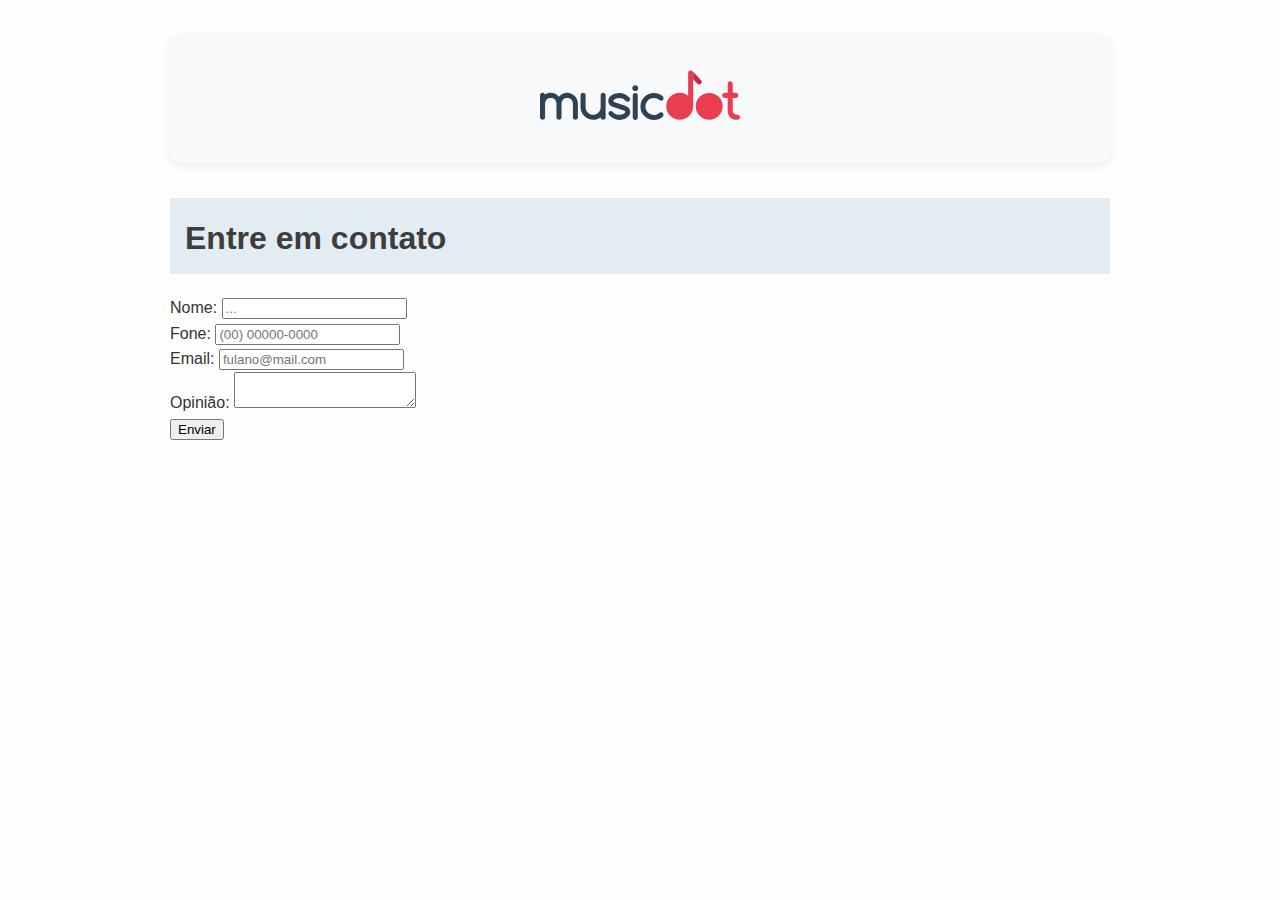
<file: contato.html>
<!DOCTYPE html>
<html lang="pt-BR">
<head>
    <meta charset="UTF-8">
    <meta name="viewport" content="width=device-width, initial-scale=1.0">
    <title>Formulário de Contato - MusicDot</title>
    <link rel="stylesheet" href="css/style.css">
</head>
<body>
    <figure>
        <img src="img/logo.svg" alt="Logo da MusicDot">
    </figure>

    <h1>Entre em contato</h1>
    
    <form class="contact-form" action="/enviar-contato" method="POST">
        <div class="contact-row">
            <label for="nome">Nome:</label>
            <input type="text" id="nome" name="nome" required placeholder="...">
        </div>
        
        <div class="contact-row">
            <label for="telefone">Fone:</label>
            <input type="tel" id="telefone" name="telefone" placeholder="(00) 00000-0000">
        </div>
        
        <div class="contact-row">
            <label for="email">Email:</label>
            <input type="email" id="email" name="email" required placeholder="fulano@mail.com">
        </div>
        
        <div class="contact-row">
            <label for="opiniao">Opinião:</label>
            <textarea id="opiniao" name="opiniao" required></textarea placeholder="Deixe sua opinião">
        </div>
        
        <div class="form-divider"></div>
        
        <button type="submit" class="submit-btn">Enviar</button>
    </form>
</body>
</html>
</file>
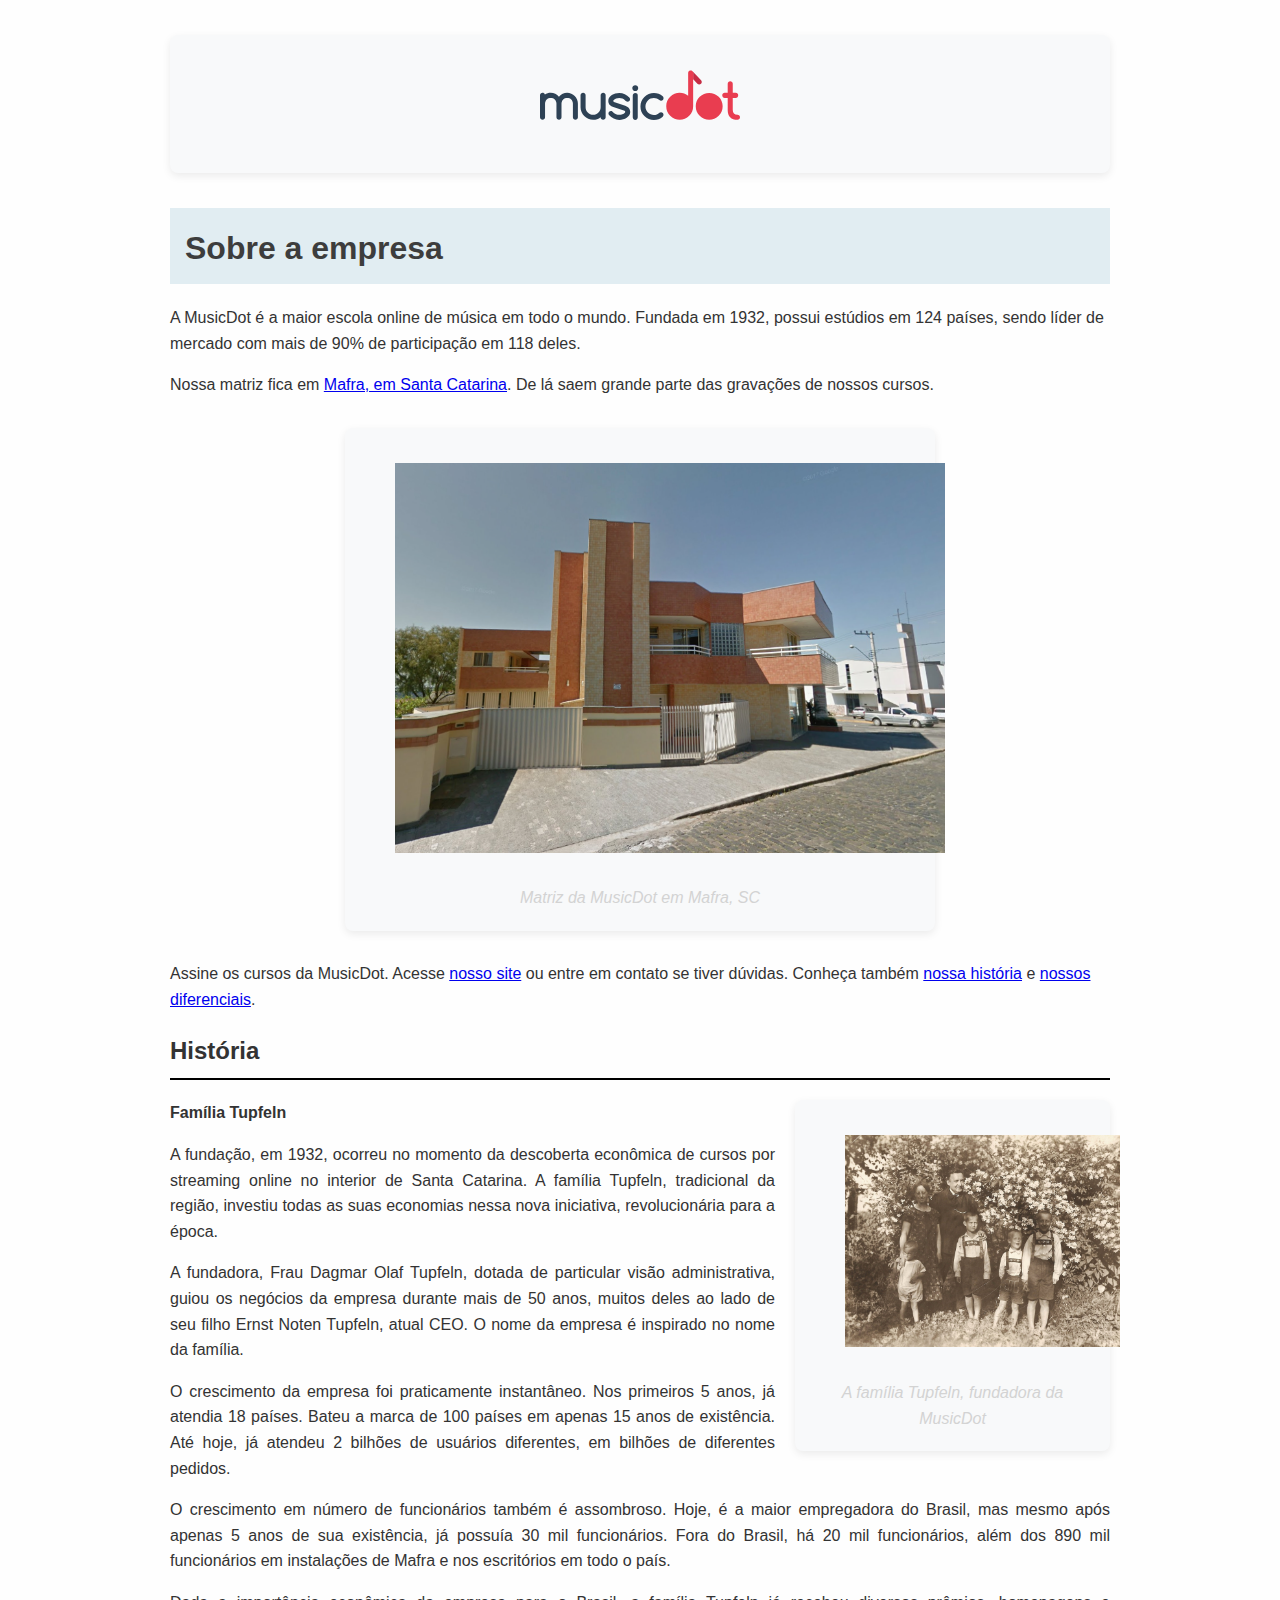
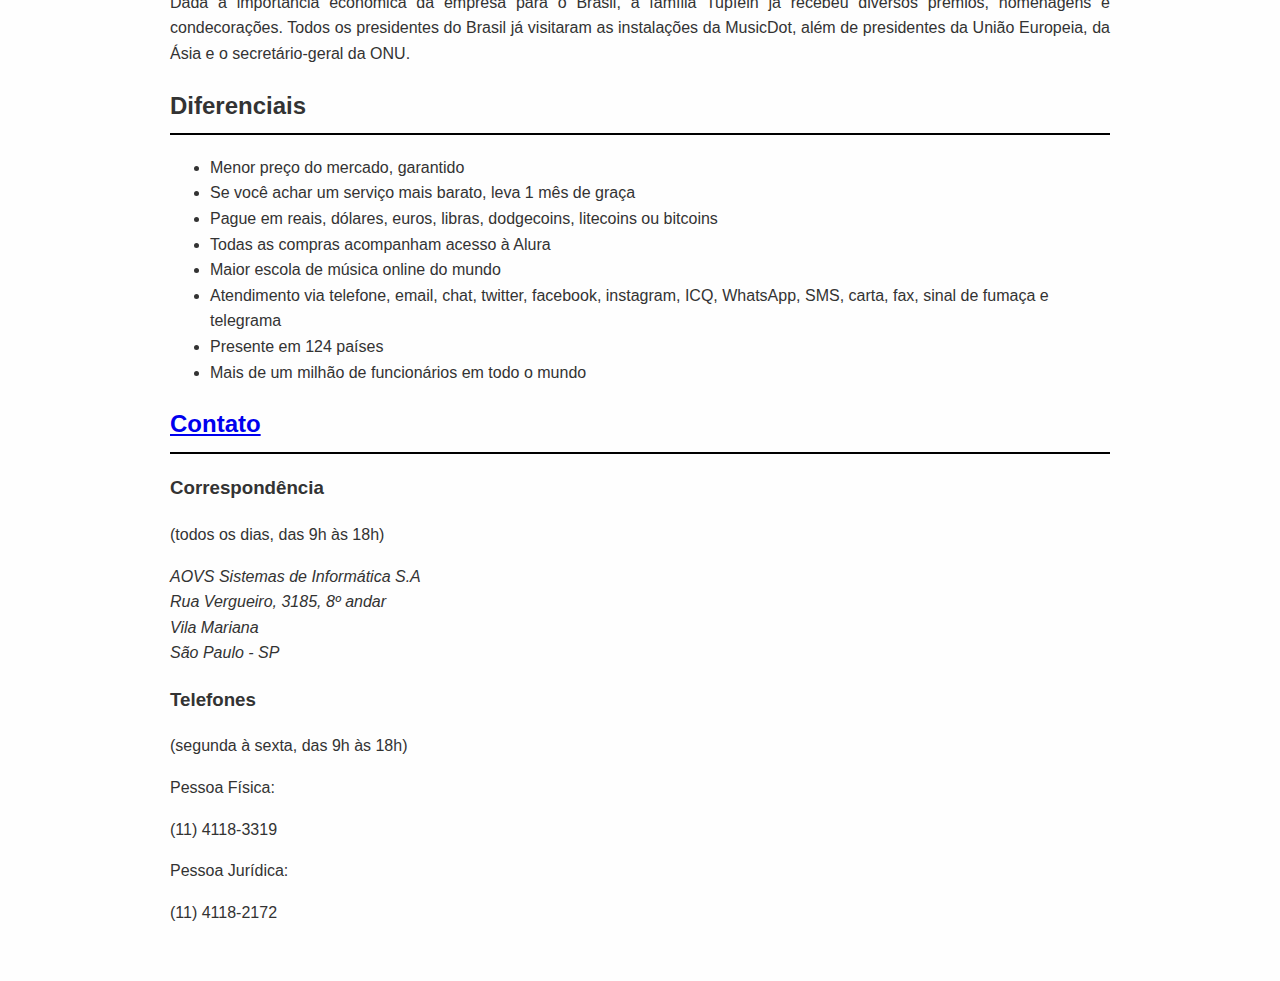
<file: sobre.html>
<!DOCTYPE html>
<html lang="pt-BR">

<head>
    <meta charset="utf-8">
    <title>MusicDot | Sobre a empresa</title>
    <link rel="icon" href="img/favicon.ico" type="image/x-icon">
    <link rel="stylesheet" href="css/style.css">
</head>

<body>

    <figure>
        <img src="img/logo.svg" alt="Logo da MusicDot">
        <figcaption></figcaption>
    </figure>

    <h1>Sobre a empresa</h1>

    <p>A MusicDot é a maior escola online de música em todo o mundo. Fundada em 1932, possui estúdios em 124 países,
        sendo líder de mercado com mais de 90% de participação em 118 deles.</p>

    <p>Nossa matriz fica em <a href="http://maps.google.com.br/?q=190,GabrielDequech,Mafra,SC" target="_blank"
            rel="noopener noreferrer">Mafra, em Santa Catarina</a>. De lá saem grande parte das gravações de nossos
        cursos.</p>
    <figure class="matriz">
        <img src="img/matriz-musicdot.png" alt="Foto da matriz da MusicDot">
        <figcaption>Matriz da MusicDot em Mafra, SC</figcaption>
    </figure>

    <p>Assine os cursos da MusicDot. Acesse <a href="index.html">nosso site</a> ou entre em contato se tiver dúvidas.
        Conheça também <a href="#historia">nossa história</a> e <a href="#diferenciais">nossos diferenciais</a>.</p>

    <h2 id="historia">História</h2>

    <figure class="familia">
        <img src="img/familia-tupfeln.jpg" alt="Foto da Família Tupfeln">
        <figcaption>A família Tupfeln, fundadora da MusicDot</figcaption>
    </figure>

    <div class="historia-texto">
        <p><strong>Família Tupfeln</strong></p>

        <p>A fundação, em 1932, ocorreu no momento da descoberta econômica de cursos por streaming online no interior de
            Santa Catarina. A família Tupfeln, tradicional da região, investiu todas as suas economias nessa nova
            iniciativa, revolucionária para a época.</p>

        <p>A fundadora, Frau Dagmar Olaf Tupfeln, dotada de particular visão administrativa, guiou os negócios da
            empresa durante mais de 50 anos, muitos deles ao lado de seu filho Ernst Noten Tupfeln, atual CEO. O nome da empresa
            é inspirado no nome da família.</p>

        <p>O crescimento da empresa foi praticamente instantâneo. Nos primeiros 5 anos, já atendia 18 países. Bateu a
            marca de 100 países em apenas 15 anos de existência. Até hoje, já atendeu 2 bilhões de usuários diferentes, em
            bilhões de diferentes pedidos.</p>

        <p>O crescimento em número de funcionários também é assombroso. Hoje, é a maior empregadora do Brasil, mas mesmo
            após apenas 5 anos de sua existência, já possuía 30 mil funcionários. Fora do Brasil, há 20 mil
            funcionários, além dos 890 mil funcionários em instalações de Mafra e nos escritórios em todo o país.</p>

        <p>Dada a importância econômica da empresa para o Brasil, a família Tupfeln já recebeu diversos prêmios,
            homenagens e condecorações. Todos os presidentes do Brasil já visitaram as instalações da MusicDot, além de presidentes
            da União Europeia, da Ásia e o secretário-geral da ONU.</p>
    </div>

    <h2 id="diferenciais">Diferenciais</h2>
   
    <ul class="diferenciais-list">
        <li>Menor preço do mercado, garantido</li>
        <li>Se você achar um serviço mais barato, leva 1 mês de graça</li>
        <li>Pague em reais, dólares, euros, libras, dodgecoins, litecoins ou bitcoins</li>
        <li>Todas as compras acompanham acesso à Alura</li>
        <li>Maior escola de música online do mundo</li>
        <li>Atendimento via telefone, email, chat, twitter, facebook, instagram, ICQ, WhatsApp, SMS, carta, fax,
            sinal de fumaça e telegrama</li>
        <li>Presente em 124 países</li>
        <li>Mais de um milhão de funcionários em todo o mundo</li>
    </ul>

   <h2 id="contato"><a href="contato.html">Contato</a></h2>
   
    <div class="contato-info">
        <h3>Correspondência</h3>
        <p class="contato-horario">(todos os dias, das 9h às 18h)</p>
        <address>
            AOVS Sistemas de Informática S.A<br>
            Rua Vergueiro, 3185, 8º andar<br>
            Vila Mariana<br>
            São Paulo - SP
        </address>

        <h3>Telefones</h3>
        <p class="contato-horario">(segunda à sexta, das 9h às 18h)</p>
        
        <div class="contato-tipo">
            <p>Pessoa Física:</p>
            <p class="contato-detalhe">(11) 4118-3319</p>
        </div>
        
        <div class="contato-tipo">
            <p>Pessoa Jurídica:</p>
            <p class="contato-detalhe">(11) 4118-2172</p>
        </div>
    </div>

</body>
</html>
</file>
<file: css/style.css>
:root {
        --primary-color: #2c5aa0;
        --secondary-color: #E1EDF2;
        --text-color: #333;
        --light-text: #777;
        --highlight: #f8f9fa;
    }
    
    body {
        font-family: 'Segoe UI', Roboto, Oxygen, Ubuntu, Cantarell, 'Open Sans', 'Helvetica Neue', sans-serif;
        line-height: 1.6;
        color: var(--text-color);
        max-width: 940px;
        margin: 0 auto;
        padding: 0 20px 40px;
        background-color: #fefefe;
    }
    
        figure:not(header figure) {
        text-align: center;
        background-color: var(--highlight);
        padding: 20px;
        margin: 35px auto;
        border-radius: 8px;
        box-shadow: 0 3px 8px rgba(0,0,0,0.08);
        transition: transform 0.3s ease;
        max-width: 900px;
    }
    body {
            font-family: 'Segoe UI', Roboto, Oxygen, Ubuntu, Cantarell, 'Open Sans', 'Helvetica Neue', sans-serif;
        }
        h1 {
            color: #3d3d3d;
            background-color: #E1EDF2;
            padding: 15px;
        }
        h2 {
            border-bottom: 2px solid #000000;
            padding-bottom: 8px;
        }
        figure {
            text-align: center;
            background-color: whitesmoke;
            padding: 15px;
            margin: 20px auto;
            max-width: 800px;
        }
        figure img {
            max-width: 100%;
            height: auto;
        }
        figcaption {
            color: lightgrey;
            margin-top: 10px;
            font-style: italic;
        }
        h1 {
        padding-bottom: 10px;
    }
    figure img {
    padding-top: 15px;padding-bottom: 15px;
    }
    html body figure figcaption{
        margin-top: 10px;
    }
    html body figure figcaption{
        margin-top: 10px;
    }
html body figure img{
    margin-left: 30px;
    margin-right: 30px;
}
html body figure img{
    margin-left: 30px;
    margin-right: 30px;
}


figure.matriz {
    width: 550px;
    margin: 30px auto;
}

figure.familia {
    width: 275px;
    float: right;
    margin: 0 0 20px 20px;
}


.historia-container {
    position: relative;
    overflow: hidden;
}

.historia-texto {
    text-align: justify;
}


h2#diferenciais {
    clear: both;
}


@media (max-width: 768px) {
    figure.matriz,
    figure.familia {
        width: 100%;
        float: none;
        margin: 20px auto;
    }
}
</file>
